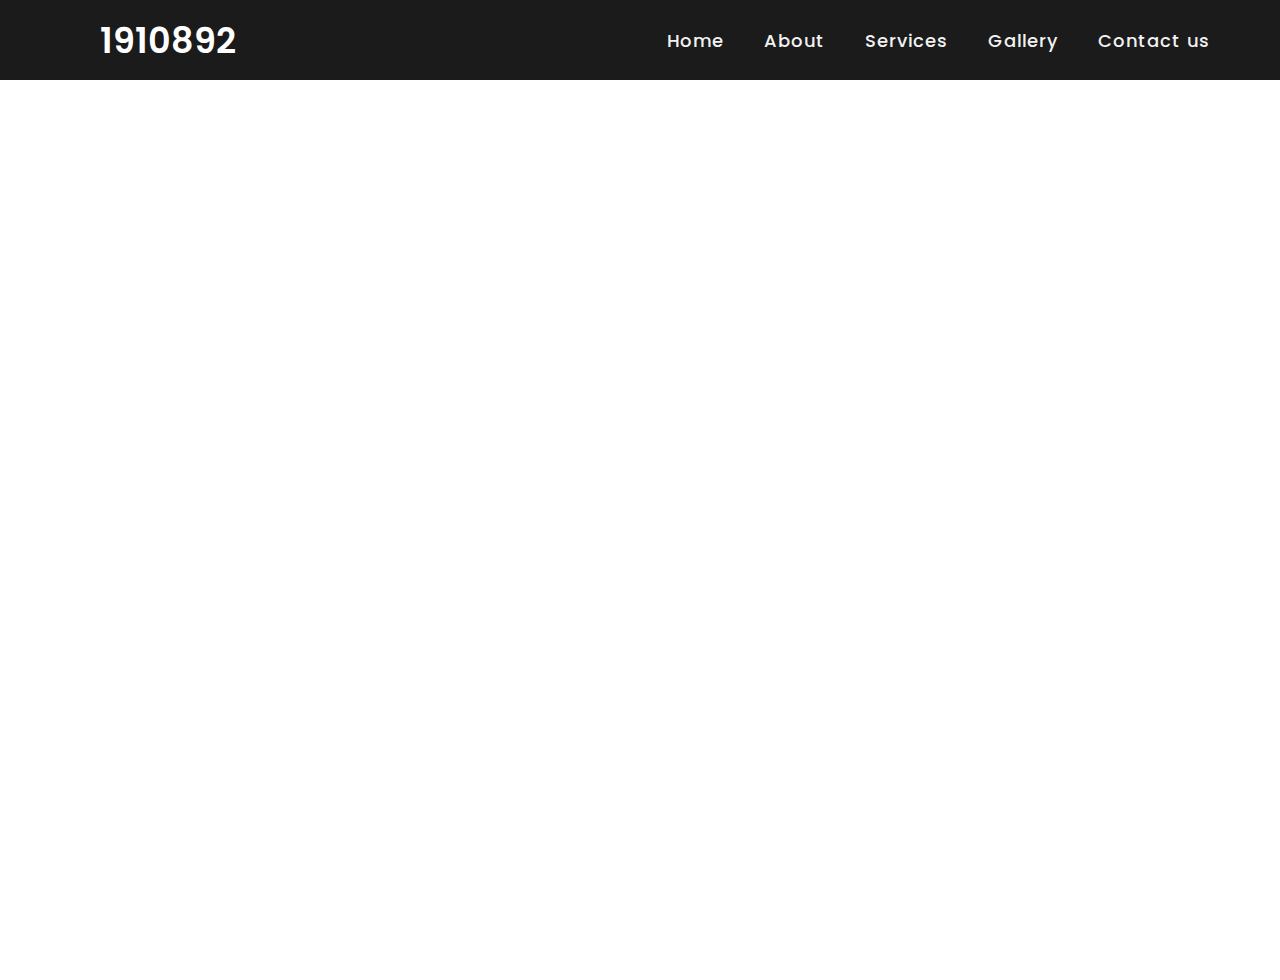
<file: 1910892_Assignment-1/About.html>
<!DOCTYPE html>
<html lang="en">
<head>
    <meta charset="UTF-8">
    <meta name="viewport" content="width=device-width, initial-scale=1.0">
    <title>Gallery</title>
    <link rel="stylesheet" href="style.css">
    <link rel="stylesheet" href="https://cdnjs.cloudflare.com/ajax/libs/font-awesome/5.15.2/css/all.min.css"/>
    <meta name="viewport" content="width=device-width, initial-scale=1.0">
</head>
<body>
    <nav>
        <div class="logo">1910892</div>
        <input type="checkbox" id="click">
        <label for="click" class="menu-btn">
          <i class="fas fa-bars"></i>
        </label>
        <ul>
          <li><a href="Home.html">Home</a></li>
          <li><a href="About.html">About</a></li>
          <li><a href="Services.html">Services</a></li>
          <li><a href="Gallery.html">Gallery</a></li>
          <li><a href="Contact.html">Contact us</a></li>
        </ul>
      </nav>
      <div class="c">
        <div class="profile-pic animated"></div>
        <div class="cont">
            <h1>About Me</h1>
            <p>Welcome to my professional profile! I am a dedicated and ambitious student currently in my 12th semester, pursuing a major in CSE at Independent University. With a profound interest in game development and a strong skill set in system analysis, I bring a unique blend of expertise and passion to the field of technology.</p>
            <p>Driven by a profound fascination for the art and science of game design, I have actively pursued avenues to expand my expertise in this domain. From exploring programming languages relevant to game development to studying game mechanics and design principles, I am committed to refining my craft and contributing meaningfully to the gaming industry.</p>
            <p>As a testament to my passion for technology and innovation, I have established a platform to provide top-notch UI/UX design, app development, web development, and cloud services. With a focus on delivering high-quality solutions tailored to meet the unique needs of each client, I strive to push the boundaries of creativity and excellence in every project I undertake.</p>
            <p>I am excited about the opportunity to collaborate with you and bring your ideas to life. Feel free to reach out to me to discuss how we can work together to turn your vision into reality.</p>
            <div class="soci">
                <a href="https://github.com/dashboard" target="_blank"><i class="fab fa-github"></i></a>
                <a href="https://www.linkedin.com/in/asif-faisal-kollol-3459121a8/" target="_blank"><i class="fab fa-linkedin"></i></a>
            </div>
        </div>
    </div>
    </body>
    </html>
</file>
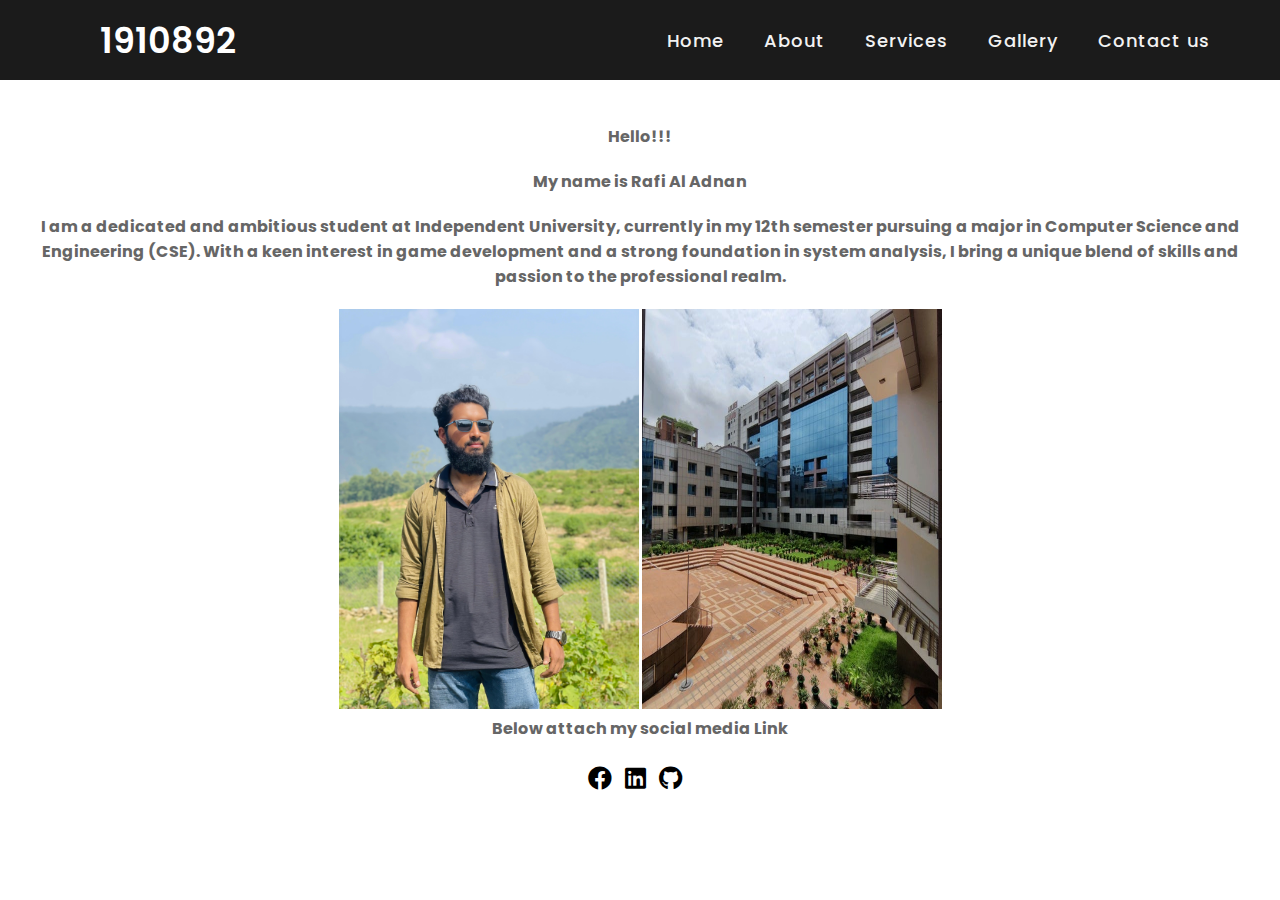
<file: 1910892_Assignment-1/Contact.html>
<!DOCTYPE html>
<html lang="en">
<head>
    <meta charset="UTF-8">
    <meta name="viewport" content="width=device-width, initial-scale=1.0">
    <title>About</title>
    <link rel="stylesheet" href="style.css">
    <link rel="stylesheet" href="https://cdnjs.cloudflare.com/ajax/libs/font-awesome/5.15.2/css/all.min.css"/>
    <meta name="viewport" content="width=device-width, initial-scale=1.0">
</head>
<body>
    <nav>
        <div class="logo">1910892</div>
        <input type="checkbox" id="click">
        <label for="click" class="menu-btn">
          <i class="fas fa-bars"></i>
        </label>
        <ul>
          <li><a href="Home.html">Home</a></li>
          <li><a href="About.html">About</a></li>
          <li><a href="Services.html">Services</a></li>
          <li><a href="Gallery.html">Gallery</a></li>
          <li><a href="Contact.html">Contact us</a></li>
        </ul>
      </nav>
      <div class="para">
        <div class="p"><p>Hello!!!</p><p>My name is Rafi Al Adnan </p><p>I am a dedicated and ambitious student at Independent University, currently in my 12th semester pursuing a major in Computer Science and Engineering (CSE). With a keen interest in game development and a strong foundation in system analysis, I bring a unique blend of skills and passion to the professional realm.</p> </div>
        <img src="adnan.jpg" alt="" height="400px" width="300px">
        <img src="A.jpg" alt="" height="400px" width="300px">
          <div class="S"><p>Below attach my social media Link</p>
            
          
            
            
            <a href="https://www.facebook.com/" target="_blank" class="social-link"><i class="fab fa-facebook"></i></a>
            
            <a href="https://www.linkedin.com/in" target="_blank" class="social-link"><i class="fab fa-linkedin"></i></a>
            
            <a href="https://github.com/" target="_blank" class="social-link"><i class="fab fa-github"></i></a>
        </div>
        
      </div>
      
    </body>
    </html>
</file>
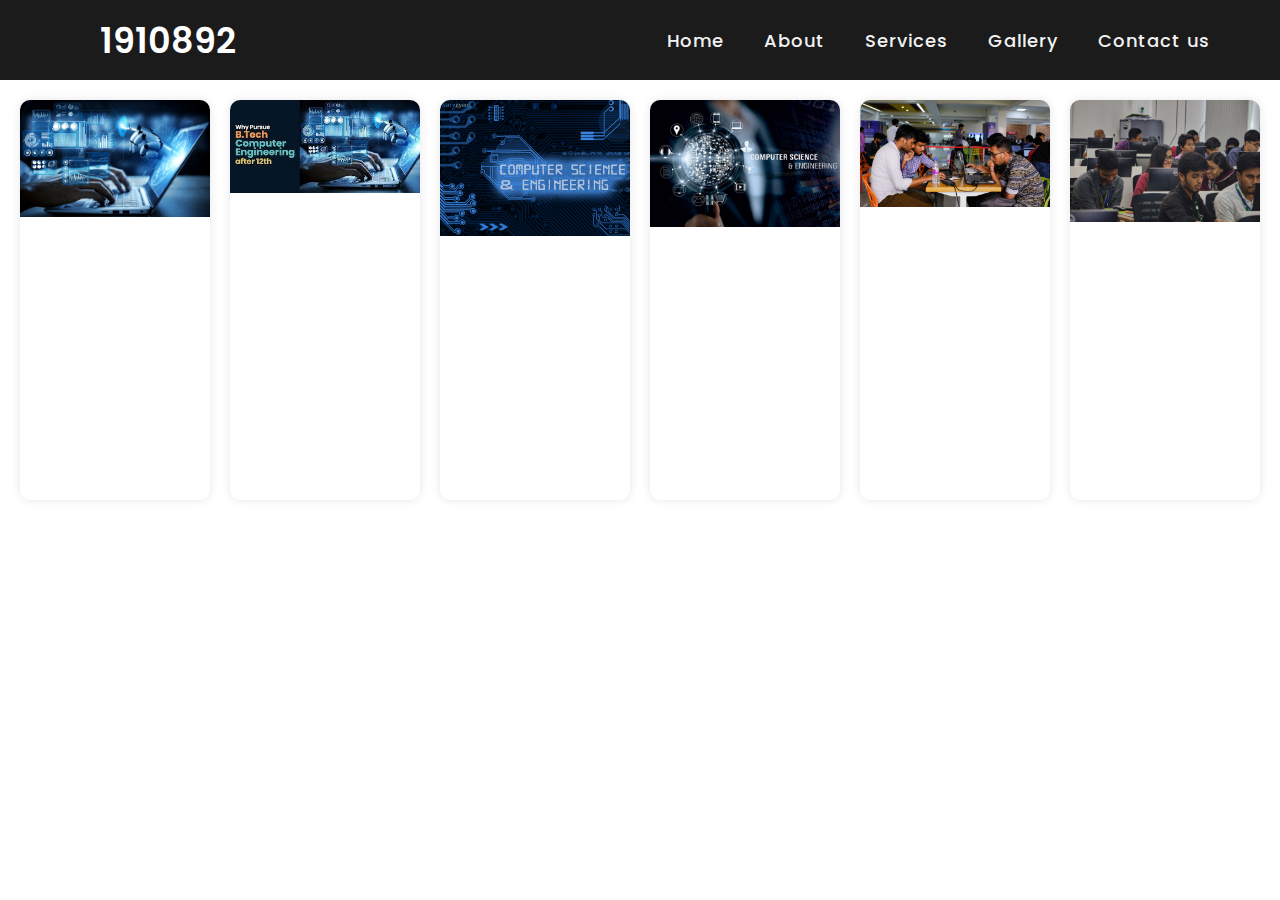
<file: 1910892_Assignment-1/Gallery.html>
<!DOCTYPE html>
<html lang="en">
<head>
    <meta charset="UTF-8">
    <meta name="viewport" content="width=device-width, initial-scale=1.0">
    <title>Gallery</title>
    <link rel="stylesheet" href="style.css">
    <link rel="stylesheet" href="https://cdnjs.cloudflare.com/ajax/libs/font-awesome/5.15.2/css/all.min.css"/>
    <meta name="viewport" content="width=device-width, initial-scale=1.0">
</head>
<body>
    <nav>
        <div class="logo">1910892</div>
        <input type="checkbox" id="click">
        <label for="click" class="menu-btn">
          <i class="fas fa-bars"></i>
        </label>
        <ul>
          <li><a href="Home.html">Home</a></li>
          <li><a href="About.html">About</a></li>
          <li><a href="Services.html">Services</a></li>
          <li><a href="Gallery.html">Gallery</a></li>
          <li><a href="Contact.html">Contact us</a></li>
        </ul>
      </nav>
        
      <div class="gallery">
        <div class="photo">
            <img src="1.jpg" alt="Photo 1">
            <div class="description">
                <h2>Description 1</h2>
                <p>This is the description for Photo 1.</p>
            </div>
        </div>
        <div class="photo">
            <img src="2.jpg" alt="Photo 2">
            <div class="description">
                <h2>Description 2</h2>
                <p>This is the description for Photo 2.</p>
            </div>
        </div>
        <div class="photo">
            <img src="3.jpg" alt="Photo 3">
            <div class="description">
                <h2>Description 3</h2>
                <p>This is the description for Photo 3.</p>
            </div>
        </div>
        <div class="photo">
            <img src="4.jpg" alt="Photo 4">
            <div class="description">
                <h2>Description 4</h2>
                <p>This is the description for Photo 4.</p>
            </div>
        </div>
        <div class="photo">
            <img src="5.jpg" alt="Photo 5">
            <div class="description">
                <h2>Description 5</h2>
                <p>This is the description for Photo 5.</p>
            </div>
        </div>
        <div class="photo">
            <img src="6.jpg" alt="Photo 6">
            <div class="description">
                <h2>Description 6</h2>
                <p>This is the description for Photo 6.</p>
            </div>
        </div>
    </div>
    </body>
    </html>
</file>
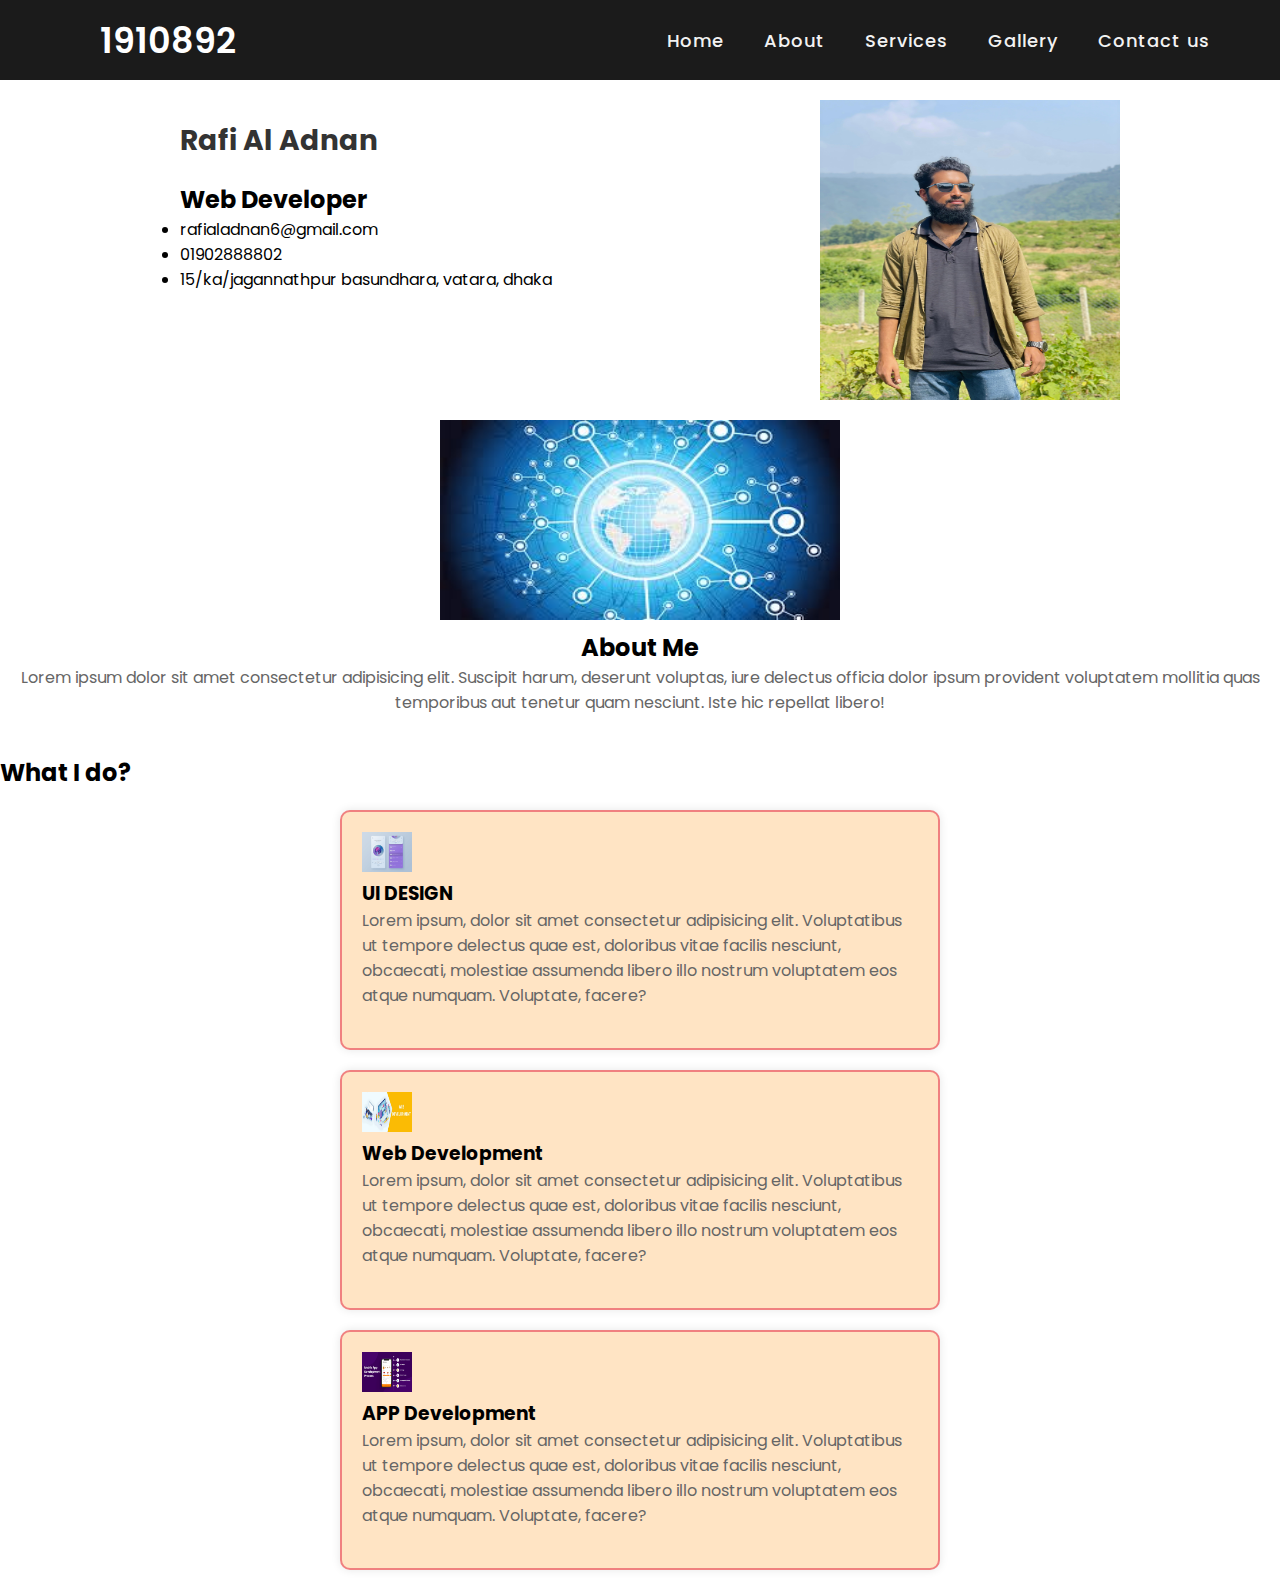
<file: 1910892_Assignment-1/Services.html>
<!DOCTYPE html>
<html lang="en">
<head>
    <meta charset="UTF-8">
    <meta name="viewport" content="width=device-width, initial-scale=1.0">
    <title>Services</title>
    <link rel="stylesheet" href="style.css">
    <link rel="stylesheet" href="https://cdnjs.cloudflare.com/ajax/libs/font-awesome/5.15.2/css/all.min.css"/>
    <meta name="viewport" content="width=device-width, initial-scale=1.0">
</head>
<body>
    <nav>
        <div class="logo">1910892</div>
        <input type="checkbox" id="click">
        <label for="click" class="menu-btn">
          <i class="fas fa-bars"></i>
        </label>
        <ul>
          <li><a href="Home.html">Home</a></li>
          <li><a href="About.html">About</a></li>
          <li><a href="Services.html">Services</a></li>
          <li><a href="Gallery.html">Gallery</a></li>
          <li><a href="Contact.html">Contact us</a></li>
        </ul>
      </nav>
      <div class="con">
        <div class="ab">
            <h1>Rafi Al Adnan</h1>
        <h2> Web Developer</h2>
        <ul>
            <li>rafialadnan6@gmail.com</li>
            <li>01902888802</li>
            <li>15/ka/jagannathpur basundhara, vatara, dhaka</li>
        </ul>
        </div>
        <img src="adnan.jpg" alt="" height="300" width="300">
    </div>
    <div class="rafi">
        <img src="images (1).jpg" alt="" height="200" width="400">
        <div class="adnan">
            <h2>About Me</h2>
            <p>Lorem ipsum dolor sit amet consectetur adipisicing elit. Suscipit harum, deserunt voluptas, iure delectus officia dolor ipsum provident voluptatem mollitia quas temporibus aut tenetur quam nesciunt. Iste hic repellat libero!</p>
        </div>
    </div>
    
        <h2>What I do?</h2>
        <div class="al">
        <div class="inner box1">
            <img src="ui.png" alt="" height="40" width="50">
             <h3>UI DESIGN</h3>
             <p>Lorem ipsum, dolor sit amet consectetur adipisicing elit. Voluptatibus ut tempore delectus quae est, doloribus vitae facilis nesciunt, obcaecati, molestiae assumenda libero illo nostrum voluptatem eos atque numquam. Voluptate, facere?</p>
        </div>
        <div class="inner box2">
            <img src="web-d.jpg" alt="" height="40" width="50">
             <h3>Web Development</h3>
             <p>Lorem ipsum, dolor sit amet consectetur adipisicing elit. Voluptatibus ut tempore delectus quae est, doloribus vitae facilis nesciunt, obcaecati, molestiae assumenda libero illo nostrum voluptatem eos atque numquam. Voluptate, facere?</p>
        </div>
        <div class="inner box3">
            <img src="App-development-process-Feature-image.jpg" alt="" height="40" width="50" >
             <h3>APP Development</h3>
             <p>Lorem ipsum, dolor sit amet consectetur adipisicing elit. Voluptatibus ut tempore delectus quae est, doloribus vitae facilis nesciunt, obcaecati, molestiae assumenda libero illo nostrum voluptatem eos atque numquam. Voluptate, facere?</p>
        </div>
    </div>
    </body>
    </html>
</file>
<file: 1910892_Assignment-1/style.css>
@import url('https://fonts.googleapis.com/css2?family=Poppins:wght@200;300;400;500;600;700&display=swap');
*{
  margin: 0;
  padding: 0;
  box-sizing: border-box;
  font-family: 'Poppins', sans-serif;
} 
nav{
  display: flex;
  height: 80px;
  width: 100%;
  background: #1b1b1b;
  align-items: center;
  justify-content: space-between;
  padding: 0 50px 0 100px;
  flex-wrap: wrap;
}
nav .logo{
  color: #fff;
  font-size: 35px;
  font-weight: 600;
}
nav ul{
  display: flex;
  flex-wrap: wrap;
  list-style: none;
}
nav ul li{
  margin: 0 5px;
}
nav ul li a{
  color: #f2f2f2;
  text-decoration: none;
  font-size: 18px;
  font-weight: 500;
  padding: 8px 15px;
  border-radius: 5px;
  letter-spacing: 1px;
  transition: all 0.3s ease;
}
nav ul li a.active,
nav ul li a:hover{
  color: #111;
  background: #fff;
}
nav .menu-btn i{
  color: #fff;
  font-size: 22px;
  cursor: pointer;
  display: none;
}
input[type="checkbox"]{
  display: none;
}
@media (max-width: 1000px){
  nav{
    padding: 0 40px 0 50px;
  }
}
@media (max-width: 920px) {
  nav .menu-btn i{
    display: block;
  }
  #click:checked ~ .menu-btn i:before{
    content: "\f00d";
  }
  nav ul{
    position: fixed;
    top: 80px;
    left: -100%;
    background: #111;
    height: 100vh;
    width: 100%;
    text-align: center;
    display: block;
    transition: all 0.3s ease;
  }
  #click:checked ~ ul{
    left: 0;
  }
  nav ul li{
    width: 100%;
    margin: 40px 0;
  }
  nav ul li a{
    width: 100%;
    margin-left: -100%;
    display: block;
    font-size: 20px;
    transition: 0.6s cubic-bezier(0.68, -0.55, 0.265, 1.55);
  }
  #click:checked ~ ul li a{
    margin-left: 0px;
  }
  nav ul li a.active,
  nav ul li a:hover{
    background: none;
    color: cyan;
  }
}
.content{
  position: absolute;
  top: 50%;
  left: 50%;
  transform: translate(-50%, -50%);
  text-align: center;
  z-index: -1;
  width: 100%;
  padding: 0 30px;
  color: #1b1b1b;
}
.s{
  color: #000;
}
.content div{
  font-size: 40px;
  font-weight: 700;
}
.para{
  position: absolute;
  top: 50%;
  left: 50%;
  transform: translate(-50%, -50%);
  text-align: center;
  font-weight: bold;
  z-index: -1;
  width: 100%;
  padding: 0 30px;
  margin-top: 10px;
  color: #1b1b1b;
}
.social-link {
  font-size: 24px; 
  color: black; 
  margin-right: 10px;
}
.con {
  display: flex;
  flex-wrap: wrap; 
  justify-content: center; 
  margin: 20px;
}


.rafi, .al {
  display: flex;
  flex-direction: column; 
  align-items: center; 
  margin: 10px;
}
.inner {
  margin: 10px;
  padding: 20px;
  border: 2px solid lightcoral;
  background-color: bisque;
  height: auto; 
  max-width: 600px; 
  border-radius: 10px; 
  box-shadow: 0 0 10px rgba(0, 0, 0, 0.1); 
}


@media screen and (max-width: 768px) {
  .inner {
      max-width: 100%; 
      margin: 5px;
  }
}

.adnan {
  margin: 10px;
  text-align: center; 
}


.ab {
  width: 100%; 
  max-width: 50%; 
  margin: 20px;
}



.c {
  display: flex;
  flex-direction: column; /* Stack items vertically */
  align-items: center;
  justify-content: right;
  height: 100vh;
}


.cont {
  max-width: 600px;
  text-align: center; /* Center text */
  animation: slideInUp 1s ease forwards;
  opacity: 0;
}

h1 {
  color: #333;
  font-size: 28px;
  margin-bottom: 20px;
  margin-right: 60%;
}

p {
  color: #666;
  margin-bottom: 20px;
  font-size: 16px;
}
.soci{
  color: #111;
  font-size: 50px;
}
.animated {
  animation-duration: 1s;
  animation-fill-mode: forwards;
  animation-timing-function: ease;
}

@keyframes fadeIn {
  0% {
      opacity: 0;
  }
  100% {
      opacity: 1;
  }
}

@keyframes slideInUp {
  0% {
      opacity: 0;
      transform: translateY(50px);
  }
  100% {
      opacity: 1;
      transform: translateY(0);
  }
}


.gallery {
  display: flex;
  grid-template-columns: repeat(auto-fill, minmax(300px, 1fr)); /* Responsive grid layout */
  gap: 20px; 
  padding: 20px;
}

.photo {
  position: relative;
  overflow: hidden;
  border-radius: 10px;
  box-shadow: 0 0 10px rgba(0, 0, 0, 0.1); 
  height: 400px;
  width: 200px;
}

.photo img {
  width: 100%;
  height: auto;
  transition: transform 0.3s ease; 
}

.photo:hover img {
  transform: scale(1.1); 
}
.description {
  position: absolute;
  bottom: 0;
  left: 0;
  width: 100%;
  background-color: rgba(0, 0, 0, 0.7); 
  color: #1b1818;
  padding: 10px;
  box-sizing: border-box; 
  opacity: 0; 
  transition: opacity 0.3s ease; 
}

.photo:hover .description {
  opacity: 1; /* Show description on hover */
}
</file>
